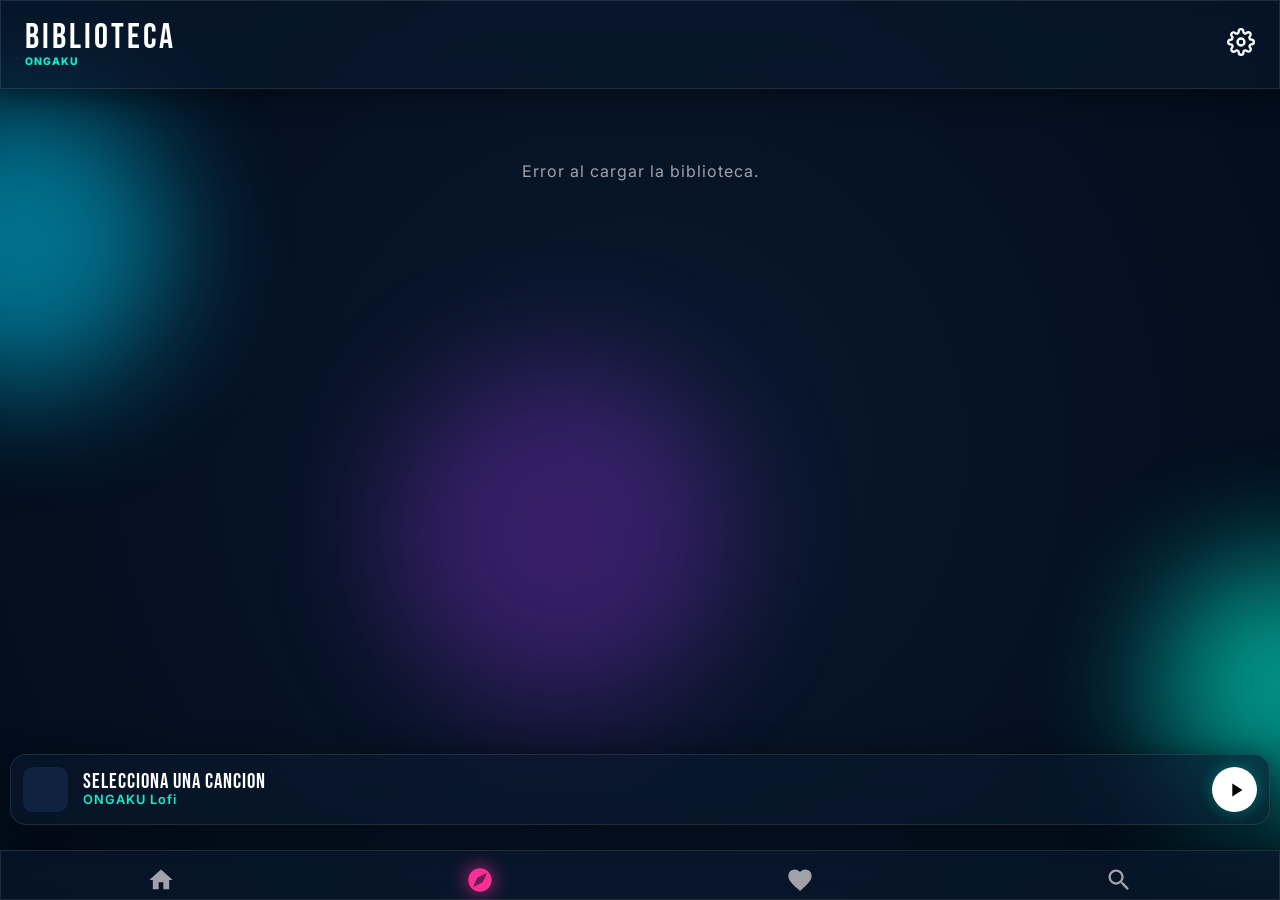
<file: pages/library.html>
<!DOCTYPE html>
<html lang="es">
<head>
  <meta charset="UTF-8">
  <meta name="viewport" content="width=device-width, initial-scale=1.0">
  <meta name="description" content="ONGAKU - Biblioteca de música de MizushiKode.">
  <title>ONGAKU - Biblioteca</title>
  
  <link rel="preconnect" href="https://fonts.googleapis.com">
  <link rel="preconnect" href="https://fonts.gstatic.com" crossorigin>
  <link href="https://fonts.googleapis.com/css2?family=Bebas+Neue&family=Inter:wght@400;600;800&display=swap" rel="stylesheet">
  
  <!-- Ruta relativa hacia atrás para salir de pages/ -->
  <link rel="stylesheet" href="../ropero/index.css">
  <link rel="stylesheet" href="../ropero/library.css">
</head>
<body>

  <div class="bg-animated">
    <div class="bubble bubble-1"></div>
    <div class="bubble bubble-2"></div>
    <div class="bubble bubble-3"></div>
  </div>

  <div id="app-container">
    <header class="top-bar glass">
      <div class="logo-container">
        <div class="logo">BIBLIOTECA</div>
        <div class="badge-mizushi">ONGAKU</div>
      </div>
      <div class="top-icons">
        <a href="settings.html" class="btn-icon btn-sonido" aria-label="Ajustes">
          <svg viewBox="0 0 24 24" fill="none" stroke="currentColor" stroke-width="2"><circle cx="12" cy="12" r="3"></circle><path d="M19.4 15a1.65 1.65 0 0 0 .33 1.82l.06.06a2 2 0 0 1 0 2.83 2 2 0 0 1-2.83 0l-.06-.06a1.65 1.65 0 0 0-1.82-.33 1.65 1.65 0 0 0-1 1.51V21a2 2 0 0 1-2 2 2 2 0 0 1-2-2v-.09A1.65 1.65 0 0 0 9 19.4a1.65 1.65 0 0 0-1.82.33l-.06.06a2 2 0 0 1-2.83 0 2 2 0 0 1 0-2.83l.06-.06a1.65 1.65 0 0 0 .33-1.82 1.65 1.65 0 0 0-1.51-1H3a2 2 0 0 1-2-2 2 2 0 0 1 2-2h.09A1.65 1.65 0 0 0 4.6 9a1.65 1.65 0 0 0-.33-1.82l-.06-.06a2 2 0 0 1 0-2.83 2 2 0 0 1 2.83 0l.06.06a1.65 1.65 0 0 0 1.82.33H9a1.65 1.65 0 0 0 1-1.51V3a2 2 0 0 1 2-2 2 2 0 0 1 2 2v.09a1.65 1.65 0 0 0 1 1.51 1.65 1.65 0 0 0 1.82-.33l.06-.06a2 2 0 0 1 2.83 0 2 2 0 0 1 0 2.83l-.06.06a1.65 1.65 0 0 0-.33 1.82V9a1.65 1.65 0 0 0 1.51 1H21a2 2 0 0 1 2 2 2 2 0 0 1-2 2h-.09a1.65 1.65 0 0 0-1.51 1z"></path></svg>
        </a>
      </div>
    </header>

    <main class="main-content">
      <!-- Contenedor donde JS inyectará los géneros -->
      <div id="contenedor-generos"></div>
    </main>

    <!-- REPRODUCTOR GLOBAL (Se repite en todos los HTML) -->
    <div id="mini-player" class="mini-player glass">
      <div class="mini-cover" id="mini-cover"></div>
      <div class="mini-info">
        <div id="mini-title">Selecciona una canción</div>
        <div id="mini-artist">ONGAKU Lofi</div>
      </div>
      <button type="button" id="mini-play" class="btn-play-mini btn-sonido" aria-label="Reproducir">
        <svg id="mini-icon-play" viewBox="0 0 24 24" fill="currentColor"><path d="M8 5v14l11-7z"/></svg>
      </button>
    </div>

    <!-- NAVEGACIÓN -->
    <nav class="bottom-nav glass">
      <a href="../index.html" class="nav-item btn-sonido" aria-label="Inicio">
        <svg viewBox="0 0 24 24" fill="currentColor"><path d="M10 20v-6h4v6h5v-8h3L12 3 2 12h3v8z"/></svg>
      </a>
      <a href="library.html" class="nav-item active btn-sonido" aria-label="Biblioteca">
        <svg viewBox="0 0 24 24" fill="currentColor"><path d="M12 2C6.48 2 2 6.48 2 12s4.48 10 10 10 10-4.48 10-10S17.52 2 12 2zm2.19 12.19L6 18l3.81-8.19L18 6l-3.81 8.19z"/></svg>
      </a>
      <a href="favorites.html" class="nav-item btn-sonido" aria-label="Favoritos">
        <svg viewBox="0 0 24 24" fill="currentColor"><path d="M12 21.35l-1.45-1.32C5.4 15.36 2 12.28 2 8.5 2 5.42 4.42 3 7.5 3c1.74 0 3.41.81 4.5 2.09C13.09 3.81 14.76 3 16.5 3 19.58 3 22 5.42 22 8.5c0 3.78-3.4 6.86-8.55 11.54L12 21.35z"/></svg>
      </a>
      <a href="search.html" class="nav-item btn-sonido" aria-label="Buscar">
        <svg viewBox="0 0 24 24" fill="currentColor"><path d="M15.5 14h-.79l-.28-.27C15.41 12.59 16 11.11 16 9.5 16 5.91 13.09 3 9.5 3S3 5.91 3 9.5 5.91 16 9.5 16c1.61 0 3.09-.59 4.23-1.57l.27.28v.79l5 4.99L20.49 19l-4.99-5zm-6 0C7.01 14 5 11.99 5 9.5S7.01 5 9.5 5 14 7.01 14 9.5 11.99 14 9.5 14z"/></svg>
      </a>
    </nav>
  </div>

  <audio id="audio-player" preload="none"></audio>
  
  <script src="../cerebros/player.js"></script>
  <script src="../cerebros/library.js"></script>
</body>
</html>
</file>
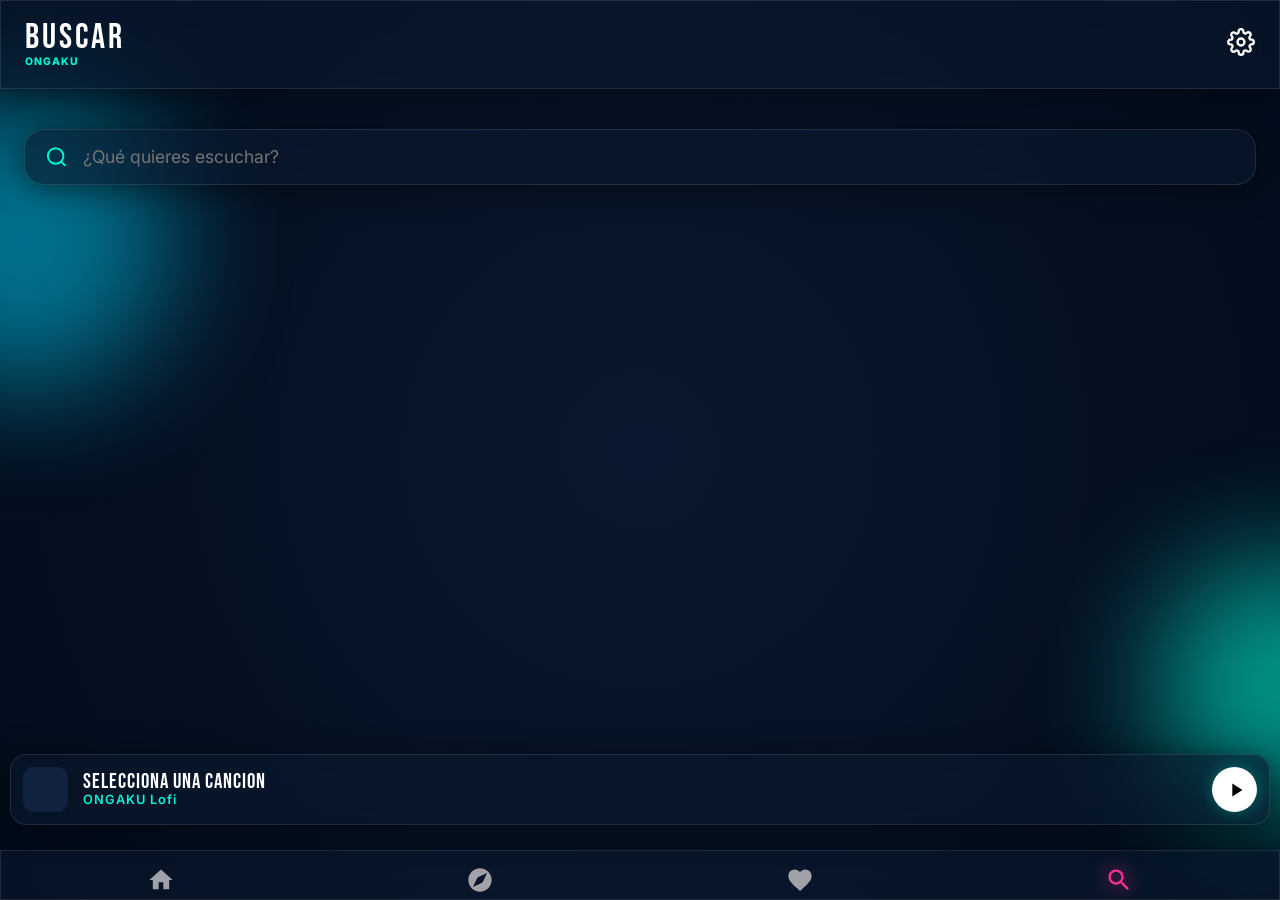
<file: pages/search.html>
<!DOCTYPE html>
<html lang="es">
<head>
  <meta charset="UTF-8">
  <meta name="viewport" content="width=device-width, initial-scale=1.0">
  <title>ONGAKU - Buscar</title>
  
  <link href="https://fonts.googleapis.com/css2?family=Bebas+Neue&family=Inter:wght@400;600;800&display=swap" rel="stylesheet">
  <link rel="stylesheet" href="../ropero/index.css">
  <link rel="stylesheet" href="../ropero/search.css">
</head>
<body>

  <div class="bg-animated">
    <div class="bubble bubble-1"></div>
    <div class="bubble bubble-2"></div>
  </div>

  <div id="app-container">
    <header class="top-bar glass">
      <div class="logo-container">
        <div class="logo">BUSCAR</div>
        <div class="badge-mizushi">ONGAKU</div>
      </div>
      <div class="top-icons">
        <a href="settings.html" class="btn-icon btn-sonido" aria-label="Ajustes">
          <svg viewBox="0 0 24 24" fill="none" stroke="currentColor" stroke-width="2"><circle cx="12" cy="12" r="3"></circle><path d="M19.4 15a1.65 1.65 0 0 0 .33 1.82l.06.06a2 2 0 0 1 0 2.83 2 2 0 0 1-2.83 0l-.06-.06a1.65 1.65 0 0 0-1.82-.33 1.65 1.65 0 0 0-1 1.51V21a2 2 0 0 1-2 2 2 2 0 0 1-2-2v-.09A1.65 1.65 0 0 0 9 19.4a1.65 1.65 0 0 0-1.82.33l-.06.06a2 2 0 0 1-2.83 0 2 2 0 0 1 0-2.83l.06-.06a1.65 1.65 0 0 0 .33-1.82 1.65 1.65 0 0 0-1.51-1H3a2 2 0 0 1-2-2 2 2 0 0 1 2-2h.09A1.65 1.65 0 0 0 4.6 9a1.65 1.65 0 0 0-.33-1.82l-.06-.06a2 2 0 0 1 0-2.83 2 2 0 0 1 2.83 0l.06.06a1.65 1.65 0 0 0 1.82.33H9a1.65 1.65 0 0 0 1-1.51V3a2 2 0 0 1 2-2 2 2 0 0 1 2 2v.09a1.65 1.65 0 0 0 1 1.51 1.65 1.65 0 0 0 1.82-.33l.06-.06a2 2 0 0 1 2.83 0 2 2 0 0 1 0 2.83l-.06.06a1.65 1.65 0 0 0-.33 1.82V9a1.65 1.65 0 0 0 1.51 1H21a2 2 0 0 1 2 2 2 2 0 0 1-2 2h-.09a1.65 1.65 0 0 0-1.51 1z"></path></svg>
        </a>
      </div>
    </header>

    <main class="main-content">
      <div class="search-bar glass">
        <svg viewBox="0 0 24 24" fill="none" stroke="currentColor" stroke-width="2"><circle cx="11" cy="11" r="8"></circle><line x1="21" y1="21" x2="16.65" y2="16.65"></line></svg>
        <input type="text" id="input-busqueda" placeholder="¿Qué quieres escuchar?">
      </div>
      <ul id="resultados-busqueda" class="song-list margin-top-20"></ul>
    </main>

    <div id="mini-player" class="mini-player glass">
      <div class="mini-cover" id="mini-cover"></div>
      <div class="mini-info">
        <div id="mini-title">Selecciona una canción</div>
        <div id="mini-artist">ONGAKU Lofi</div>
      </div>
      <button type="button" id="mini-play" class="btn-play-mini btn-sonido" aria-label="Reproducir">
        <svg id="mini-icon-play" viewBox="0 0 24 24" fill="currentColor"><path d="M8 5v14l11-7z"/></svg>
      </button>
    </div>

    <nav class="bottom-nav glass">
      <a href="../index.html" class="nav-item btn-sonido" aria-label="Inicio"><svg viewBox="0 0 24 24" fill="currentColor"><path d="M10 20v-6h4v6h5v-8h3L12 3 2 12h3v8z"/></svg></a>
      <a href="library.html" class="nav-item btn-sonido" aria-label="Biblioteca"><svg viewBox="0 0 24 24" fill="currentColor"><path d="M12 2C6.48 2 2 6.48 2 12s4.48 10 10 10 10-4.48 10-10S17.52 2 12 2zm2.19 12.19L6 18l3.81-8.19L18 6l-3.81 8.19z"/></svg></a>
      <a href="favorites.html" class="nav-item btn-sonido" aria-label="Favoritos"><svg viewBox="0 0 24 24" fill="currentColor"><path d="M12 21.35l-1.45-1.32C5.4 15.36 2 12.28 2 8.5 2 5.42 4.42 3 7.5 3c1.74 0 3.41.81 4.5 2.09C13.09 3.81 14.76 3 16.5 3 19.58 3 22 5.42 22 8.5c0 3.78-3.4 6.86-8.55 11.54L12 21.35z"/></svg></a>
      <a href="search.html" class="nav-item active btn-sonido" aria-label="Buscar"><svg viewBox="0 0 24 24" fill="currentColor"><path d="M15.5 14h-.79l-.28-.27C15.41 12.59 16 11.11 16 9.5 16 5.91 13.09 3 9.5 3S3 5.91 3 9.5 5.91 16 9.5 16c1.61 0 3.09-.59 4.23-1.57l.27.28v.79l5 4.99L20.49 19l-4.99-5zm-6 0C7.01 14 5 11.99 5 9.5S7.01 5 9.5 5 14 7.01 14 9.5 11.99 14 9.5 14z"/></svg></a>
    </nav>
  </div>

  <audio id="audio-player" preload="none"></audio>
  <script src="../cerebros/player.js"></script>
  <script src="../cerebros/search.js"></script>
</body>
</html>
</file>
<file: ropero/index.css>
:root {
  --bg-base: #020c1b;
  --azul-fosfo: #00b4d8;
  --aguamarina: #00f5d4;
  --turquesa: #00bbf9;
  --tornasol-1: #ff2e97;
  --tornasol-2: #7b2cbf;
  --texto: #ffffff;
  --texto-dim: #a1a1aa;
  --glass-bg: rgba(10, 25, 47, 0.6);
  --glass-border: rgba(255, 255, 255, 0.1);
}

* { margin: 0; padding: 0; box-sizing: border-box; -webkit-tap-highlight-color: transparent; }
body { background-color: var(--bg-base); color: var(--texto); font-family: 'Bebas Neue', sans-serif; overflow-x: hidden; padding-bottom: 160px; letter-spacing: 1px; }
h2 { font-size: 2.4rem; font-weight: 400; margin-bottom: 1rem; letter-spacing: 2px; }
button, a { background: none; border: none; color: inherit; cursor: pointer; text-decoration: none; }
button:active svg, a:active svg { transform: scale(0.85); color: var(--aguamarina); }

.glass {
  background: var(--glass-bg);
  backdrop-filter: blur(15px);
  -webkit-backdrop-filter: blur(15px);
  border: 1px solid var(--glass-border);
  box-shadow: 0 4px 30px rgba(0, 0, 0, 0.5);
}

/* FONDO ANIMADO */
.bg-animated { position: fixed; inset: 0; z-index: -1; overflow: hidden; background: radial-gradient(circle at center, #0a192f 0%, var(--bg-base) 100%); }
.bubble { position: absolute; border-radius: 50%; filter: blur(60px); opacity: 0.6; will-change: transform; }
@keyframes floatAround { 0% { transform: translate(0, 0) scale(1); } 25% { transform: translate(50vw, -20vh) scale(1.2); } 50% { transform: translate(20vw, 50vh) scale(0.8); } 75% { transform: translate(-30vw, 20vh) scale(1.1); } 100% { transform: translate(0, 0) scale(1); } }
.bubble-1 { width: 300px; height: 300px; background: var(--azul-fosfo); top: 10%; left: -10%; animation: floatAround 15s infinite ease-in-out alternate; }
.bubble-2 { width: 250px; height: 250px; background: var(--aguamarina); bottom: 10%; right: -10%; animation: floatAround 18s infinite ease-in-out alternate-reverse; }
.bubble-3 { width: 350px; height: 350px; background: var(--tornasol-2); top: 40%; left: 30%; animation: floatAround 22s infinite ease-in-out alternate; opacity: 0.4; }

/* HEADER */
.top-bar { display: flex; justify-content: space-between; align-items: center; padding: 1.2rem 1.5rem; position: sticky; top: 0; z-index: 10; border-bottom: 1px solid var(--glass-border); }
.logo { font-size: 2.2rem; letter-spacing: 3px; line-height: 1; }
.badge-mizushi { font-family: 'Inter', sans-serif; font-size: 0.65rem; font-weight: 800; color: var(--aguamarina); letter-spacing: 1px; }
.btn-icon svg { width: 28px; height: 28px; color: var(--texto); }

/* CONTENIDO */
.main-content { padding: 1.5rem; }
.greeting { font-size: 2.8rem; margin-bottom: 2rem; background: linear-gradient(90deg, var(--aguamarina), var(--turquesa)); -webkit-background-clip: text; -webkit-text-fill-color: transparent; }
.section-title { font-size: 1.5rem; color: var(--texto-dim); margin: 1.5rem 0 1rem 0; letter-spacing: 1px; }

/* BANNER */
.ongaku-banner { width: 100%; height: 180px; border-radius: 16px; display: flex; flex-direction: column; justify-content: flex-end; padding: 1.5rem; margin-bottom: 2rem; border: 1px solid var(--glass-border); background-size: cover; background-position: center; background-image: linear-gradient(to bottom, rgba(2, 12, 27, 0.2), rgba(2, 12, 27, 0.9)), url('../img/japon2.jpg'); box-shadow: 0 10px 30px rgba(0,0,0,0.4); }
.ongaku-banner h2 { font-size: 3.5rem; line-height: 0.9; margin-bottom: 0; }
.ongaku-banner p { font-family: 'Inter', sans-serif; font-size: 0.85rem; color: var(--aguamarina); font-weight: 800; letter-spacing: 1px; }

/* LISTAS */
.song-list { list-style: none; }
.song-item { display: flex; align-items: center; padding: 12px 0; border-bottom: 1px solid rgba(255,255,255,0.05); transition: 0.3s; }
.song-item:active { background: rgba(255,255,255,0.05); border-radius: 8px; }
.song-item.playing .song-title { color: var(--aguamarina); text-shadow: 0 0 10px var(--aguamarina); }
.song-cover { width: 55px; height: 55px; border-radius: 12px; background: #112240; margin-right: 15px; background-size: cover; background-position: center; border: 1px solid var(--glass-border); }
.song-info { flex: 1; overflow: hidden; }
.song-title { font-size: 1.4rem; white-space: nowrap; overflow: hidden; text-overflow: ellipsis; line-height: 1; margin-bottom: 4px;}
.song-artist { font-size: 0.8rem; color: var(--texto-dim); font-family: 'Inter', sans-serif; }

/* VRM */
.vrm-box { width: 150px; height: 150px; margin: 0 auto 1rem auto; border-radius: 50%; background: radial-gradient(circle, rgba(0, 245, 212, 0.15) 0%, transparent 70%); }

/* NAVEGACIÓN Y MINI REPRODUCTOR */
.bottom-nav { position: fixed; bottom: 0; left: 0; width: 100%; display: flex; justify-content: space-around; padding: 15px 0; z-index: 20; padding-bottom: env(safe-area-inset-bottom, 15px); border-top: 1px solid var(--glass-border); }
.nav-item svg { width: 28px; height: 28px; color: var(--texto-dim); transition: 0.3s; }
.nav-item.active svg { color: var(--tornasol-1); filter: drop-shadow(0 0 10px var(--tornasol-1)); }

.mini-player { position: fixed; bottom: 75px; left: 10px; right: 10px; border-radius: 16px; padding: 12px; display: flex; align-items: center; z-index: 25; }
.mini-cover { width: 45px; height: 45px; border-radius: 10px; margin-right: 15px; background: #112240; background-size: cover; background-position: center; }
.mini-info { flex: 1; overflow: hidden; }
#mini-title { font-size: 1.3rem; white-space: nowrap; overflow: hidden; text-overflow: ellipsis; line-height: 1; }
#mini-artist { font-size: 0.8rem; color: var(--aguamarina); font-family: 'Inter', sans-serif; font-weight: 600; }
.btn-play-mini { background: #fff; border-radius: 50%; width: 45px; height: 45px; display: flex; justify-content: center; align-items: center; color: #000; box-shadow: 0 0 15px rgba(0, 245, 212, 0.3); }
.btn-play-mini svg { width: 22px; height: 22px; margin-left: 3px; }

/* REPRODUCTOR PANTALLA COMPLETA (Opción B) */
.full-player {
  position: fixed;
  top: 0; left: 0;
  width: 100%; height: 100vh;
  background: var(--bg-base);
  z-index: 9999;
  display: flex;
  flex-direction: column;
  transform: translateY(100%);
  transition: transform 0.4s cubic-bezier(0.2, 0.9, 0.3, 1);
}
.full-player.active {
  transform: translateY(0);
}

.full-header {
  display: flex;
  justify-content: space-between;
  align-items: center;
  padding: 1rem 1.5rem;
  color: var(--texto);
  flex-shrink: 0;
}
.header-title {
  font-family: 'Inter', sans-serif;
  font-size: 0.8rem;
  font-weight: 800;
  letter-spacing: 2px;
  color: var(--texto-dim);
}

/* PERMITE EL SCROLL EN EL REPRODUCTOR */
.player-main {
  flex: 1;
  display: flex;
  flex-direction: column;
  padding: 0 1.5rem;
  overflow-y: auto;
  padding-bottom: 2rem;
}

.cover-wrapper {
  display: flex;
  justify-content: center;
  align-items: center;
  position: relative;
  margin: 1rem 0;
  flex-shrink: 0;
}
.full-cover {
  width: 65vw;
  height: 65vw;
  max-width: 300px;
  max-height: 300px;
  border-radius: 50%;
  background: #112240;
  background-size: cover;
  background-position: center;
  box-shadow: 0 15px 40px rgba(0,0,0,0.8);
  z-index: 2;
  border: 3px solid rgba(255,255,255,0.1);
}
.pulse-ring {
  position: absolute;
  width: 70vw;
  height: 70vw;
  max-width: 320px;
  max-height: 320px;
  border-radius: 50%;
  background: radial-gradient(circle, var(--aguamarina) 0%, transparent 60%);
  opacity: 0.3;
  z-index: 1;
  animation: pulseAnim 2s infinite alternate ease-in-out;
}
@keyframes pulseAnim {
  0% { transform: scale(0.95); opacity: 0.2; }
  100% { transform: scale(1.1); opacity: 0.5; }
}

.full-info {
  text-align: center;
  margin-bottom: 1rem;
  flex-shrink: 0;
}
.full-info h2 {
  font-size: 2rem;
  color: #fff;
  margin-bottom: 5px;
}
.full-info p {
  color: var(--aguamarina);
  font-family: 'Inter', sans-serif;
  font-size: 1rem;
}

/* LIQUID GLASS EN CONTROLES */
.full-controls {
  display: flex;
  justify-content: space-between;
  align-items: center;
  padding: 10px 20px;
  background: var(--glass-bg);
  backdrop-filter: blur(20px);
  -webkit-backdrop-filter: blur(20px);
  border: 1px solid var(--glass-border);
  border-radius: 40px;
  margin: 1rem 0;
  box-shadow: 0 10px 30px rgba(0,0,0,0.3);
  flex-shrink: 0;
}
.btn-control svg { width: 28px; height: 28px; color: var(--texto); }
.btn-play-main {
  background: rgba(255, 255, 255, 0.15);
  backdrop-filter: blur(10px);
  -webkit-backdrop-filter: blur(10px);
  border: 1px solid rgba(255, 255, 255, 0.4);
  width: 65px; height: 65px;
  border-radius: 50%;
  display: flex; justify-content: center; align-items: center;
  box-shadow: 0 0 20px rgba(0, 245, 212, 0.4);
}
.btn-play-main svg { width: 30px; height: 30px; margin-left: 4px; color: #fff; }

.extra-actions {
  display: flex;
  justify-content: space-around;
  padding: 1rem 0;
  background: rgba(255, 255, 255, 0.03);
  border-radius: 20px;
  margin-bottom: 1rem;
  flex-shrink: 0;
}
.extra-actions .btn-icon svg { width: 24px; height: 24px; color: var(--texto-dim); }
.btn-heart.liked svg { fill: var(--tornasol-1); stroke: var(--tornasol-1); }

/* PANEL DE COLA */
.queue-panel {
  position: absolute;
  top: 0; left: 0;
  width: 100%; height: 100%;
  background: var(--bg-base);
  z-index: 10000;
  transform: translateY(100%);
  transition: transform 0.4s ease;
  display: flex;
  flex-direction: column;
}
.queue-panel.active { transform: translateY(0); }
.queue-header {
  display: flex; justify-content: space-between; align-items: center;
  padding: 1.5rem; border-bottom: 1px solid var(--glass-border);
}
.queue-header h3 { font-family: 'Inter', sans-serif; font-size: 0.9rem; letter-spacing: 2px; }
#queue-list { padding: 1rem; overflow-y: auto; flex: 1; }
</file>
<file: ropero/library.css>
/* Títulos de Género */
.genre-header {
  font-size: 2rem;
  color: var(--aguamarina);
  margin: 2rem 0 1rem 0;
  border-bottom: 2px solid rgba(0, 245, 212, 0.3);
  padding-bottom: 5px;
  text-shadow: 0 0 10px rgba(0, 245, 212, 0.3);
}

/* Contenedor de cada género */
.genre-section {
  margin-bottom: 2rem;
  animation: fadeIn 0.5s ease;
}

/* Mensaje vacío */
.empty-message {
  font-family: 'Inter', sans-serif;
  color: var(--texto-dim);
  text-align: center;
  margin-top: 3rem;
}
</file>
<file: ropero/search.css>
/* Estilos exclusivos de la búsqueda */
.search-bar {
  display: flex;
  align-items: center;
  padding: 15px 20px;
  border-radius: 20px;
  gap: 15px;
  margin-top: 1rem;
}

.search-bar svg {
  width: 24px;
  height: 24px;
  color: var(--aguamarina);
}

.search-bar input {
  background: none;
  border: none;
  color: var(--texto);
  font-family: 'Inter', sans-serif;
  font-size: 1.1rem;
  width: 100%;
  outline: none;
}
</file>
